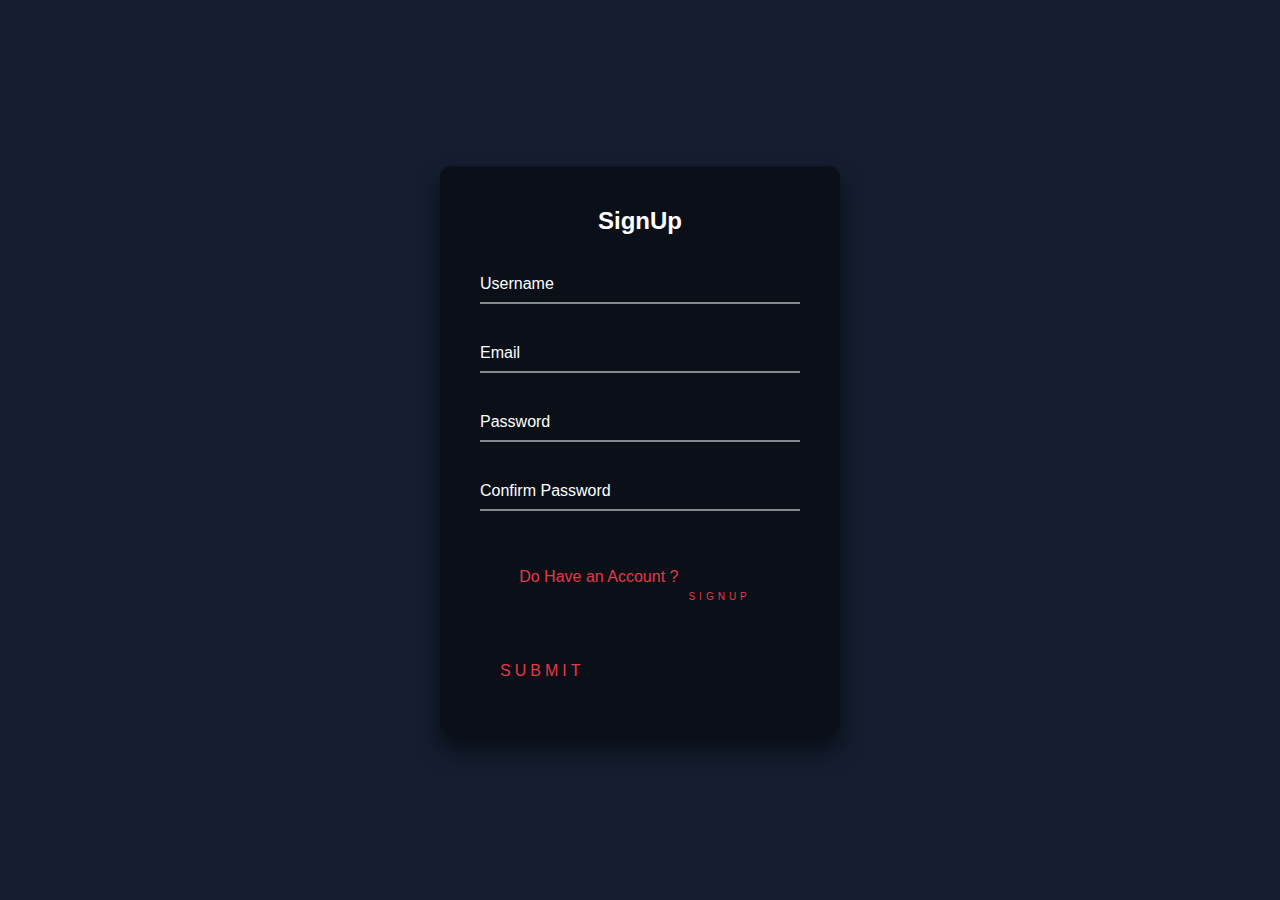
<file: index.html>
<!DOCTYPE html>
<html lang="en">
<head>
  <meta charset="UTF-8">
  <meta http-equiv="X-UA-Compatible" content="IE=edge">
  <meta name="viewport" content="width=device-width, initial-scale=1.0">
  <link rel="stylesheet" href="https://cdnjs.cloudflare.com/ajax/libs/font-awesome/6.2.1/css/all.min.css">
  <link rel="stylesheet" href="signup.css">
  <title>SignUp | SCE</title>
</head>
<body>

  <div class="login-box">
  <h2>SignUp</h2>
  <form>
    <div class="user-box">
      <input type="text" name="" required="">
      <label>Username</label>
    </div>
    <div class="user-box">
      <input type="Email" name="" required="">
      <label>Email</label>
    </div>
    <div class="user-box">
      <input type="password" name="" required="">
      <label>Password</label>
    </div>
    <div class="user-box">
      <input type="password" name="" required="">
      <label>Confirm Password</label>
    </div>
    <div class="acc">
      <p>Do Have an Account ?</p>
      <a class="SignUp-ling" href="Login.html">SignUp</a>
    </div>  
    <a href="sce.html">
      <span></span>
      <span></span>
      <span></span>
      <span></span>
      Submit
    </a>
  </form>
</div>
  
</body>
</html>
</file>
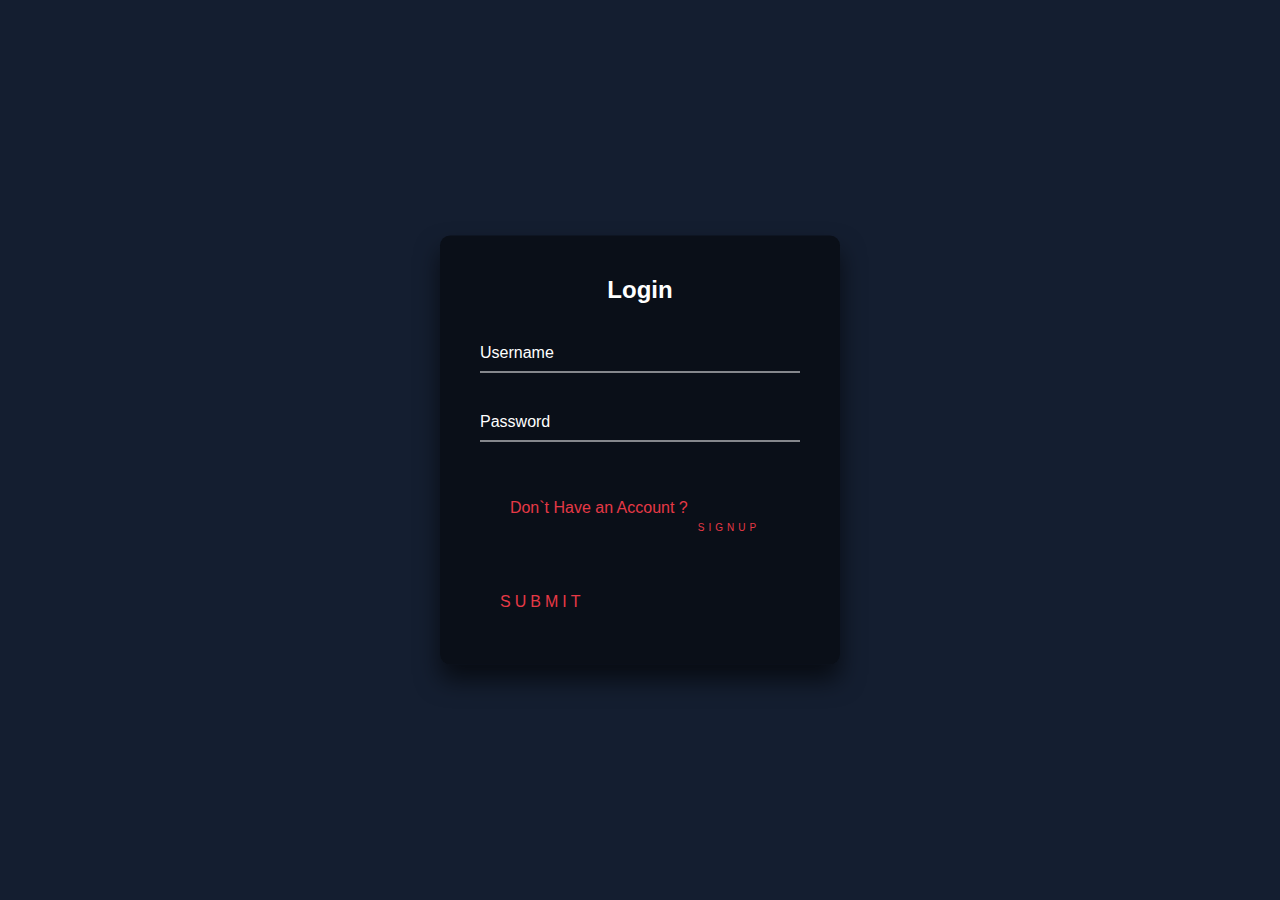
<file: Login.html>
<!DOCTYPE html>
<html lang="en">
<head>
  <meta charset="UTF-8">
  <meta http-equiv="X-UA-Compatible" content="IE=edge">
  <meta name="viewport" content="width=device-width, initial-scale=1.0">
  <link rel="stylesheet" href="https://cdnjs.cloudflare.com/ajax/libs/font-awesome/6.2.1/css/all.min.css">
  <link rel="stylesheet" href="signup.css">
  <title>Login | SCE</title>
</head>
<body>

  <div class="login-box">
  <h2>Login</h2>
  <form>
    <div class="user-box">
      <input type="text" name="" required="">
      <label>Username</label>
    </div>
    <div class="user-box">
      <input type="password" name="" required="">
      <label>Password</label>
    </div>
    <div class="acc">
      <p>Don`t Have an Account ?</p>
      <a class="SignUp-ling" href="index.html">SignUp</a>
    </div>  
    <a href="sce.html">
      <span></span>
      <span></span>
      <span></span>
      <span></span>
      Submit
    </a>
  </form>
</div>
  
</body>
</html>
</file>
<file: signup.css>
*{
    margin: 0;
    padding: 0;
    font-family: 'poppins', sans-serif;
    box-sizing: border-box;
}


body {
  margin:0;
  padding:0;
  font-family: sans-serif;
  background: #141e30;
}

.login-box {
  position: absolute;
  top: 50%;
  left: 50%;
  width: 400px;
  padding: 40px;
  transform: translate(-50%, -50%);
  background: rgba(0,0,0,.5);
  box-sizing: border-box;
  box-shadow: 0 15px 25px rgba(0,0,0,.6);
  border-radius: 10px;
}

.acc{
  display: flex;
  align-items: center;
  justify-content: center;
}

.acc p{
  color: #e63946;
}

.acc .SignUp-ling{
  position: relative;
  display: inline-block;
  padding: 10px ;
  color: #e63946;
  font-size: 10px;
  text-decoration: none;
  text-transform: uppercase;
  overflow: hidden;
  transition: .5s;
}

.login-box h2 {
  margin: 0 0 30px;
  padding: 0;
  color: #fff;
  text-align: center;
}

.login-box .user-box {
  position: relative;
}

.login-box .user-box input {
  width: 100%;
  padding: 10px 0;
  font-size: 16px;
  color: #fff;
  margin-bottom: 30px;
  border: none;
  border-bottom: 1px solid #fff;
  outline: none;
  background: transparent;
}
.login-box .user-box label {
  position: absolute;
  top:0;
  left: 0;
  padding: 10px 0;
  font-size: 16px;
  color: #fff;
  pointer-events: none;
  transition: .5s;
}

.login-box .user-box input:focus ~ label,
.login-box .user-box input:valid ~ label {
  top: -20px;
  left: 0;
  color: #e63946;
  font-size: 12px;
}

.login-box form a {
  position: relative;
  display: inline-block;
  padding: 10px 20px;
  color: #e63946;
  font-size: 16px;
  text-decoration: none;
  text-transform: uppercase;
  overflow: hidden;
  transition: .5s;
  margin-top: 40px;
  letter-spacing: 4px
}

.login-box a:hover {
  background: #e63946;
  color: #fff;
  border-radius: 5px;
  box-shadow: 0 0 5px #03e9f4,
              0 0 25px #03e9f4,
              0 0 50px #03e9f4,
              0 0 100px #03e9f4;
}

.login-box a span {
  position: absolute;
  display: block;
}

.login-box a span:nth-child(1) {
  top: 0;
  left: -100%;
  width: 100%;
  height: 2px;
  background: linear-gradient(90deg, transparent, #03e9f4);
  animation: btn-anim1 1s linear infinite;
}

@keyframes btn-anim1 {
  0% {
    left: -100%;
  }
  50%,100% {
    left: 100%;
  }
}

.login-box a span:nth-child(2) {
  top: -100%;
  right: 0;
  width: 2px;
  height: 100%;
  background: linear-gradient(180deg, transparent, #03e9f4);
  animation: btn-anim2 1s linear infinite;
  animation-delay: .25s
}

@keyframes btn-anim2 {
  0% {
    top: -100%;
  }
  50%,100% {
    top: 100%;
  }
}

.login-box a span:nth-child(3) {
  bottom: 0;
  right: -100%;
  width: 100%;
  height: 2px;
  background: linear-gradient(270deg, transparent, #03e9f4);
  animation: btn-anim3 1s linear infinite;
  animation-delay: .5s
}

@keyframes btn-anim3 {
  0% {
    right: -100%;
  }
  50%,100% {
    right: 100%;
  }
}

.login-box a span:nth-child(4) {
  bottom: -100%;
  left: 0;
  width: 2px;
  height: 100%;
  background: linear-gradient(360deg, transparent, #03e9f4);
  animation: btn-anim4 1s linear infinite;
  animation-delay: .75s
}

@keyframes btn-anim4 {
  0% {
    bottom: -100%;
  }
  50%,100% {
    bottom: 100%;
  }
}
</file>
